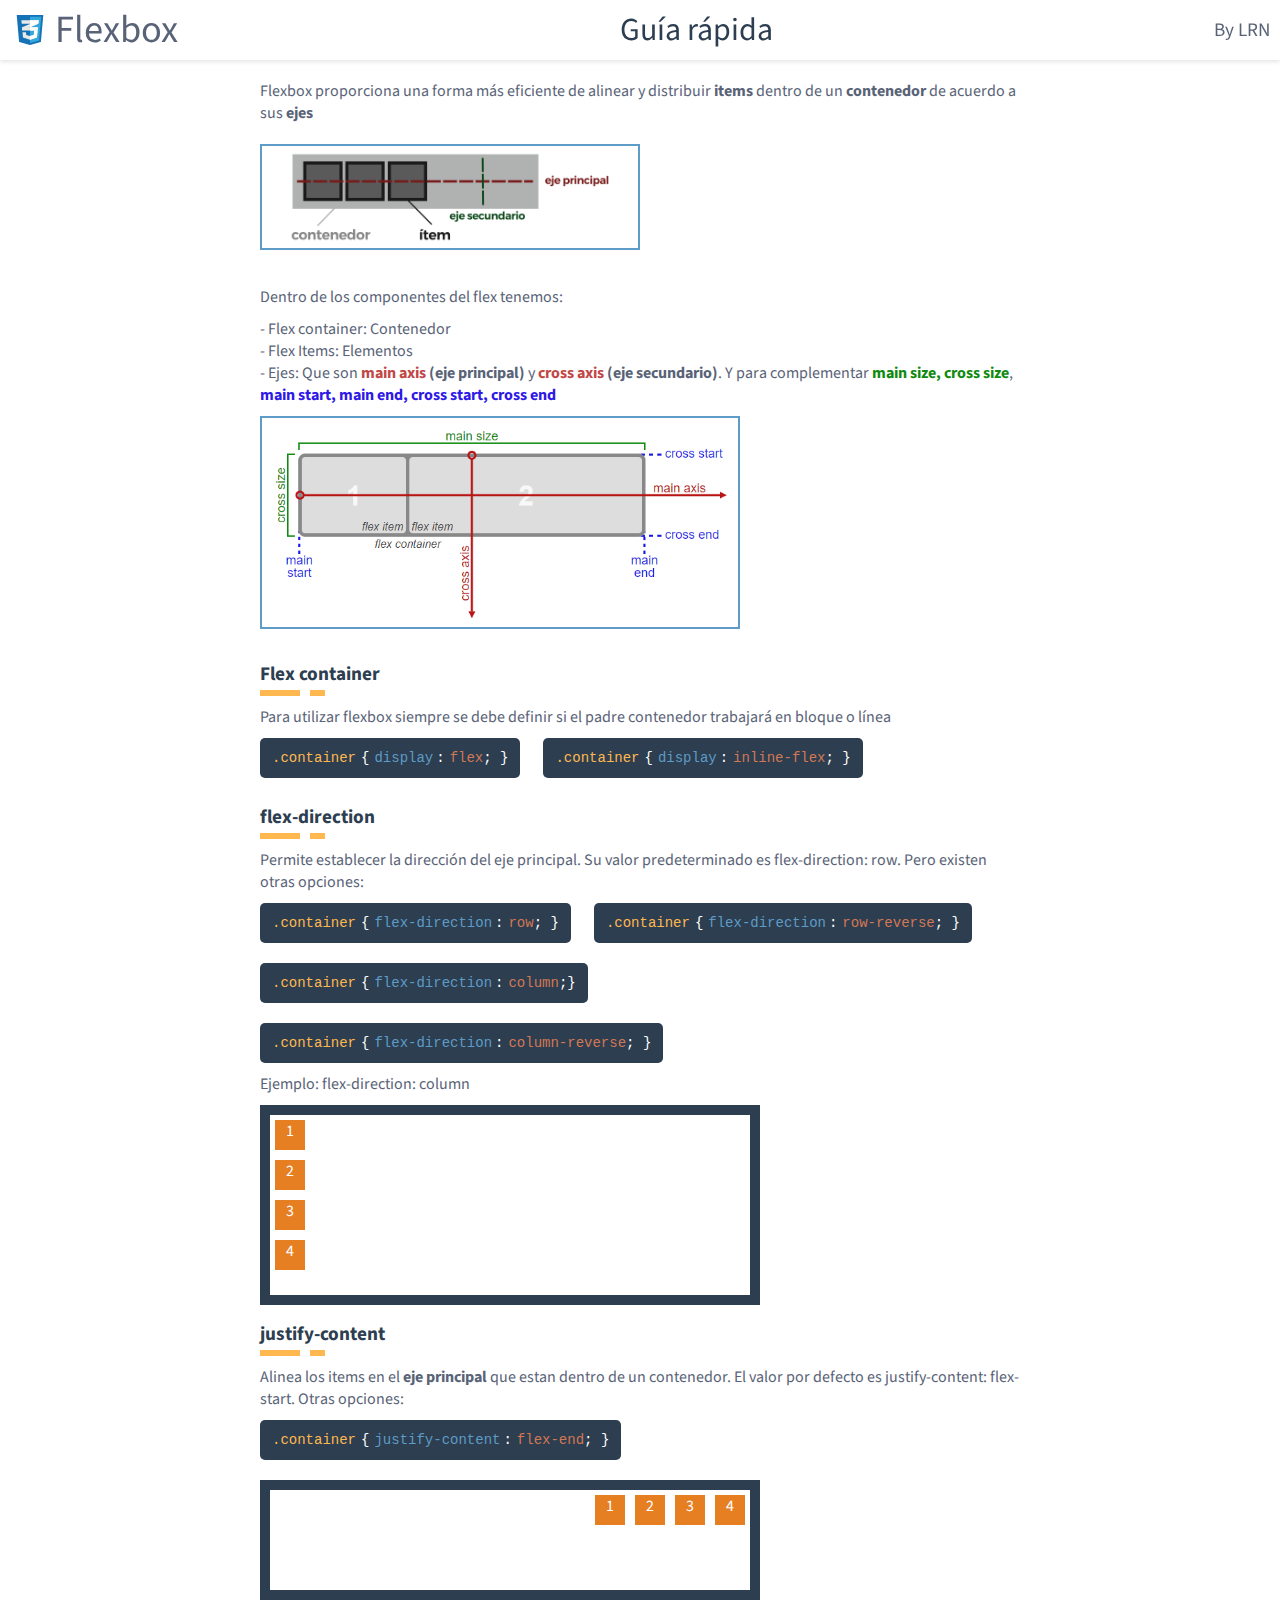
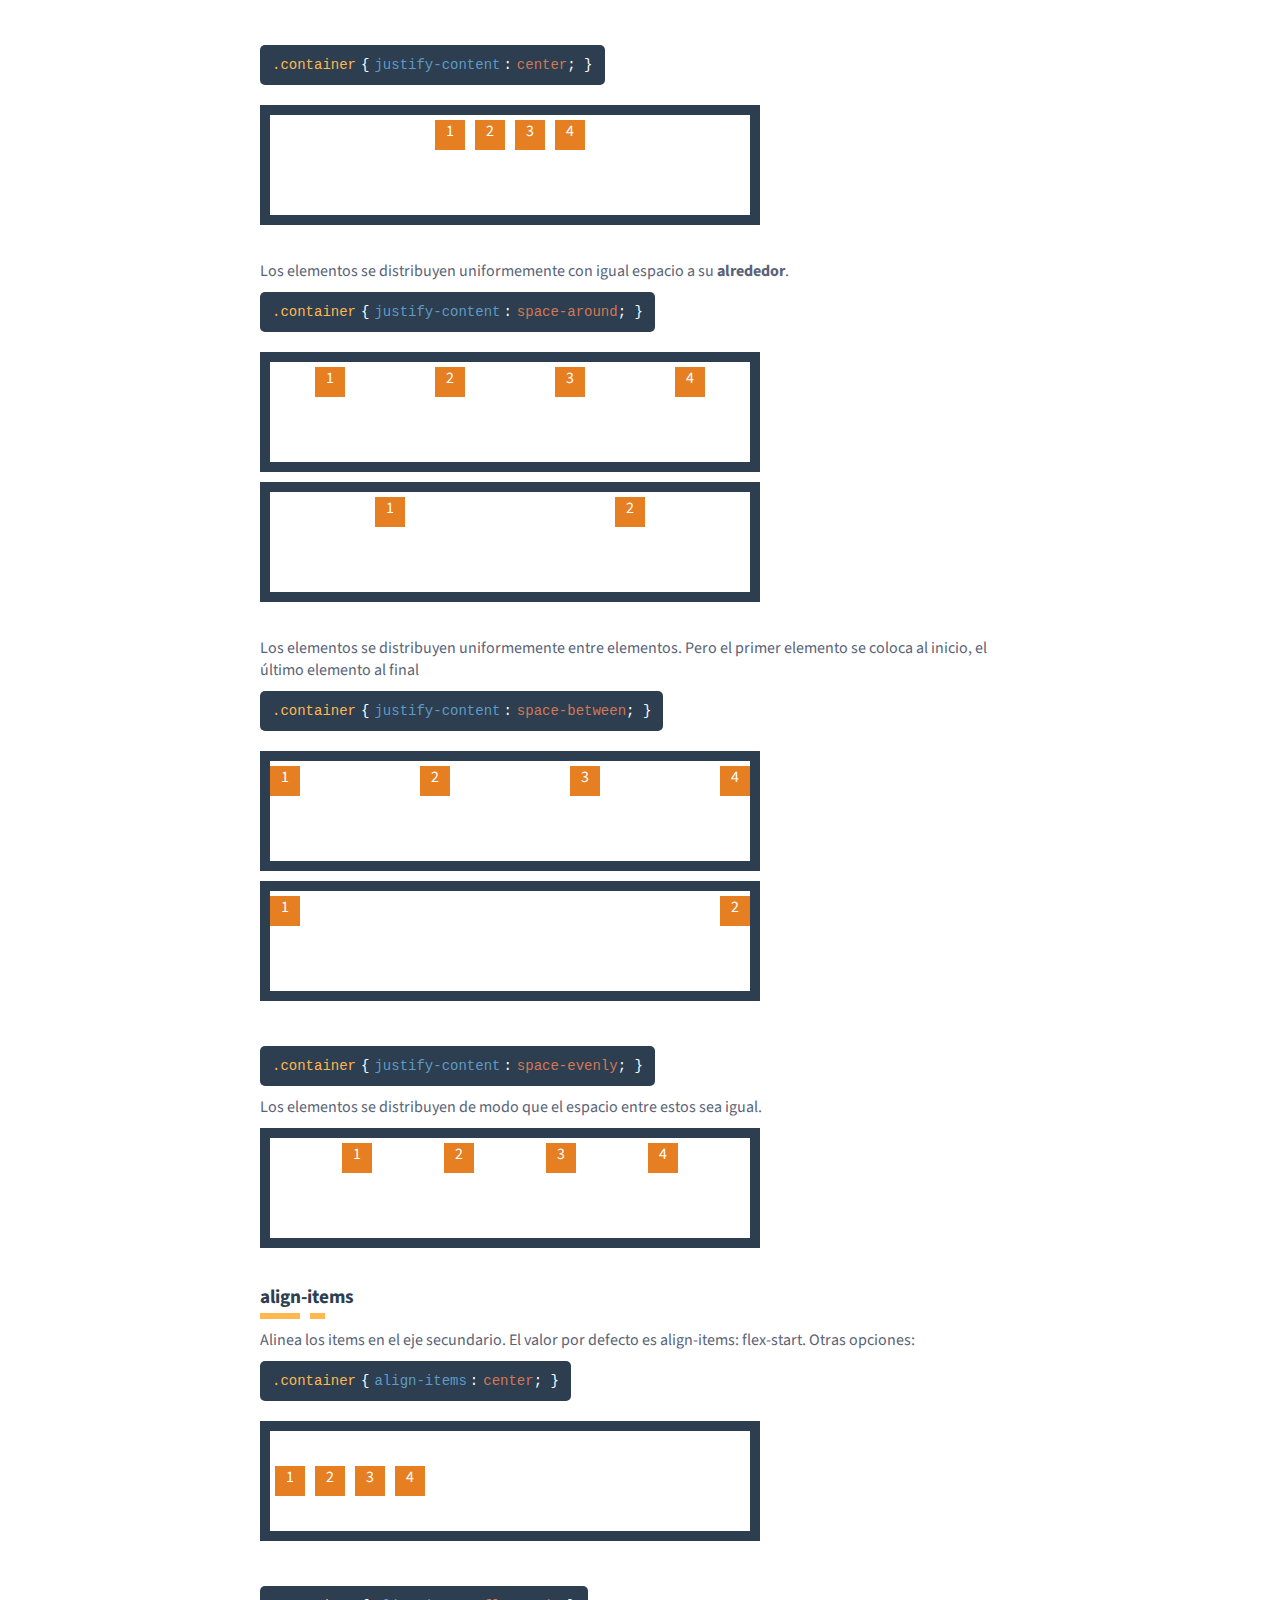
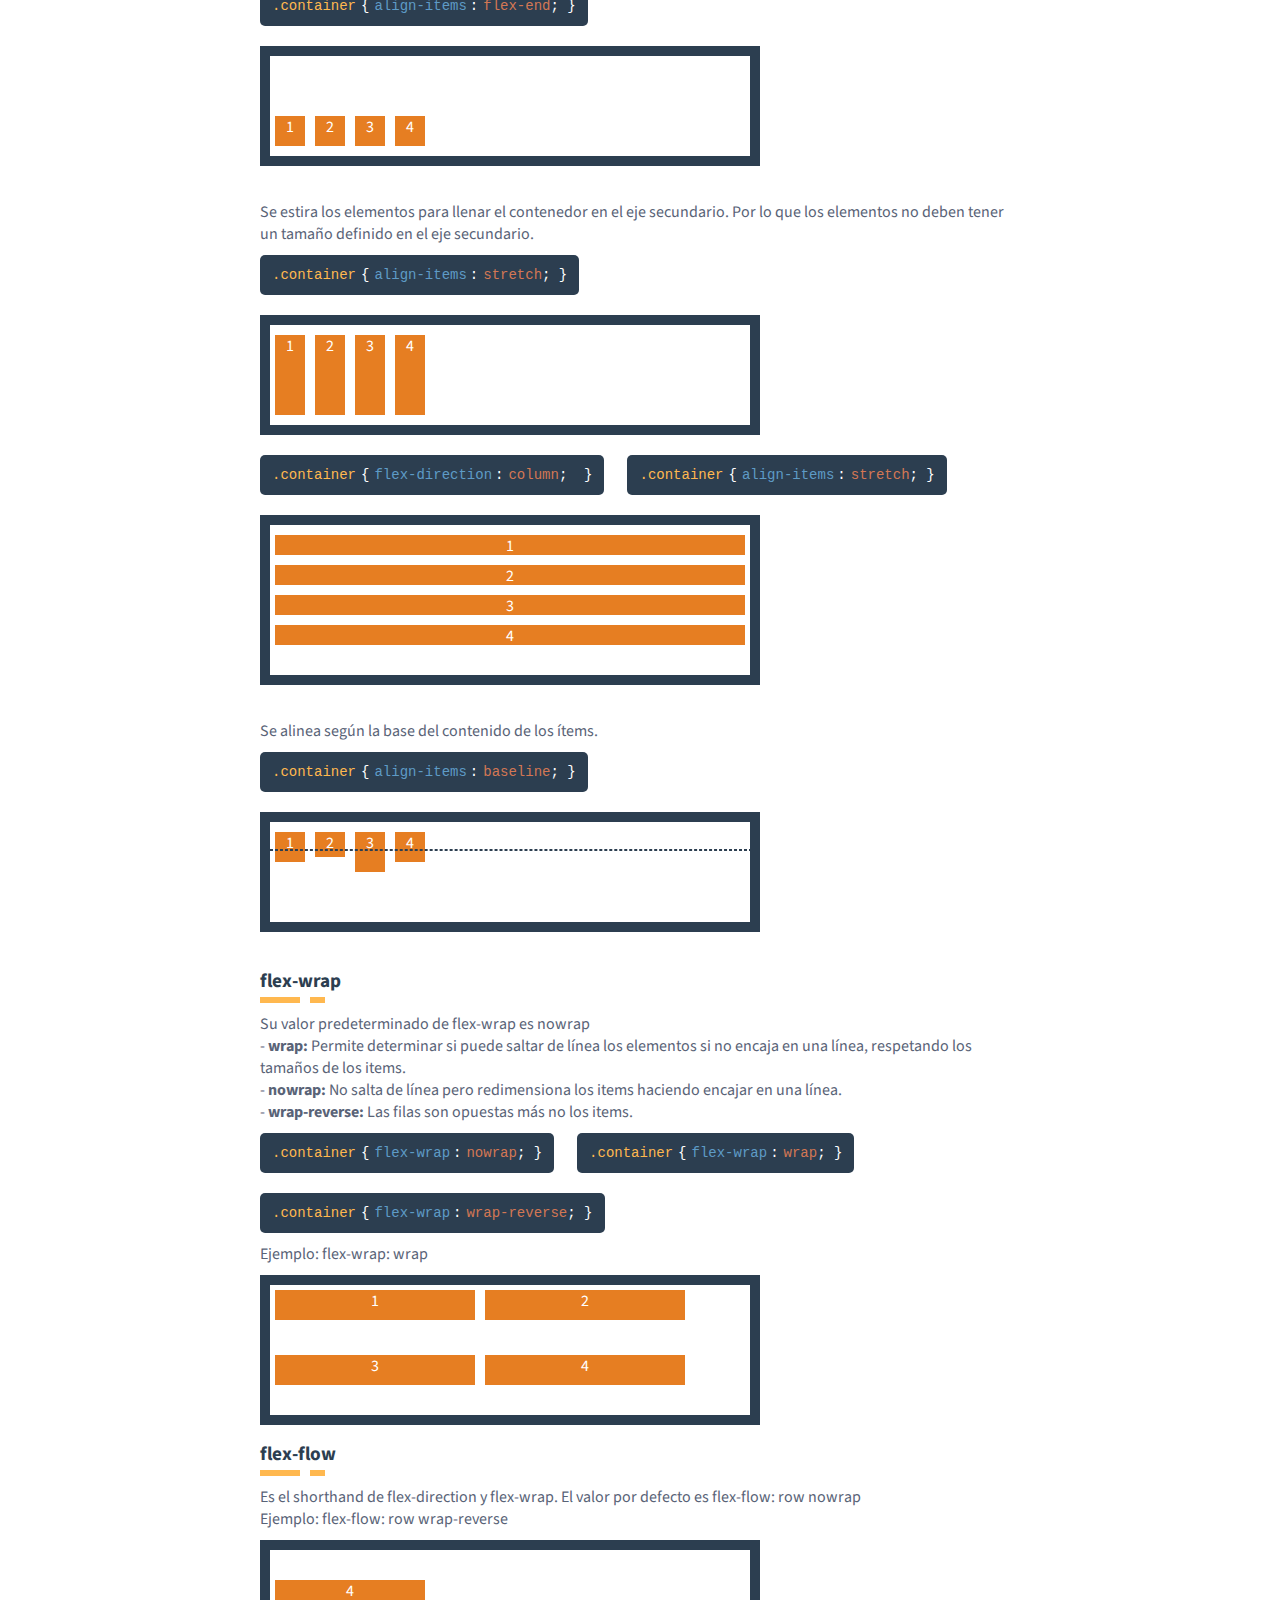
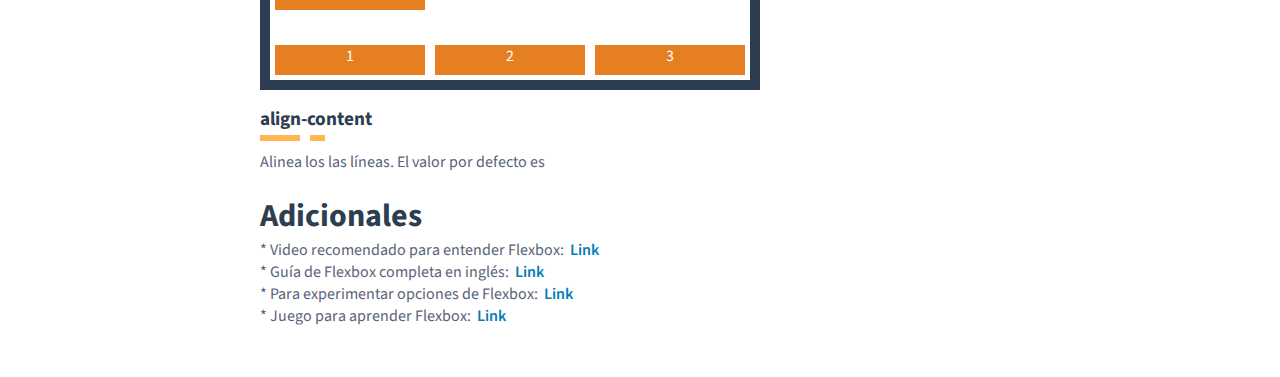
<file: index.html>
<!DOCTYPE html>
<html lang="en">
<head>
	<meta charset="UTF-8">
	<meta name="viewport" content="width=device-width, initial-scale=1.0">
	<meta http-equiv="X-UA-Compatible" content="ie=edge">
	<title>Guía Rápida | Flexbox</title>
	<link rel="icon" type="image/png" href="/assets/icon/css3.png">
	<link href="https://fonts.googleapis.com/css?family=Source+Sans+Pro:300,400,600,700&display=swap" rel="stylesheet">
	<link rel="stylesheet" href="css/base.css">
	<link rel="stylesheet" href="css/flexbox.css">
</head>
<body>
	<header class="header">
		<ul>
			<li class="header-left">
				<img src="assets/icon/css3.svg" alt="">
				<p class="text">Flexbox</p>
			</li>
			<li><h1 class="main-title">Guía rápida</h1></li>
			<li class="header-right">By LRN</li>
		</ul>
	</header>
	<div class="container">
		<main class="main">
			<div class="main-definition">
					<p class="main-description">Flexbox proporciona una forma más eficiente de alinear y distribuir <strong>items</strong> dentro de un <strong>contenedor</strong> de acuerdo a sus <strong>ejes</strong> </p>
				<img class="main-definition-img main-definition-img1" src="assets/img/flex-direction.png" alt="">
				<p class="main-description">Dentro de los componentes del flex tenemos: 
					<ul>
						<li>- Flex container: Contenedor</li>
						<li>- Flex Items: Elementos<li>
						<li>- Ejes: Que son <strong style="color: #c14747">main axis</strong> <strong>(eje principal)</strong> y
												<strong style="color: #c14747">cross axis</strong> <strong>(eje secundario)</strong>.
												Y para complementar
												<strong style="color: #0f8a0f">main size, cross size</strong>, 
												<strong style="color: #2e19e6">main start, main end, cross start, cross end</strong> </li>
					</ul>
				</p>
				<img  class="main-definition-img main-definition-img2" src="assets/img/flex-components.jpg" alt="">				
			</div>
		</main>
		<section>
			<h2 class="main-subtitle">Flex container</h2>
			<p>Para utilizar flexbox siempre se debe definir si el padre contenedor trabajará en bloque o línea</p>
			<code class="code">
				<span class="selector">.container </span>
				{
					<span class="property">display</span>: <span class="value">flex</span> ; 
				}
			</code>
			<code class="code">
				<span class="selector">
					.container </span>{
						<span class="property">display</span>: <span class="value">inline-flex</span>;
					}
			</code>
		</section>
		<section>
			<h2 class="main-subtitle">flex-direction</h2>
			<p>Permite establecer la dirección del eje principal. Su valor predeterminado es flex-direction: row. Pero existen otras opciones:</p>
			<code class="code">
				<span class="selector">
				.container </span>{
					<span class="property">flex-direction</span>: <span class="value">row</span>;
				}
			</code>					
			<code class="code">
				<span class="selector">.container </span>
				{
					<span class="property">flex-direction</span>: <span class="value">row-reverse</span>;
				}
			</code>
			<div>
				<code class="code">
					<span class="selector">
					.container 
				</span>{
						<span class="property">flex-direction</span>: <span class="value">column</span>;}
				</code>
				<code class="code">
					<span class="selector">
					.container </span>{
						<span class="property">flex-direction</span>: <span class="value">column-reverse</span>;
					}
				</code>
				<p>Ejemplo: flex-direction: column</p>
				<div class="contenedor flex-content1">
					<div class="elemento element-flex1">1</div>
					<div class="elemento element-flex1">2</div>
					<div class="elemento element-flex1">3</div>
					<div class="elemento element-flex1">4</div>
				</div>
			</div>
		</section>
		
		<section>
			<h2 class="main-subtitle">justify-content</h2>
			<p>Alinea los items en el <strong>eje principal</strong> que estan dentro de un contenedor. El valor por defecto es justify-content: flex-start. Otras opciones:</p>
			<div class="example">
				<code class="code">
					<span class="selector">
						.container </span>{
						<span class="property">justify-content</span>: <span class="value">flex-end</span>;
					}
				</code>
				<div class="contenedor flex-content4">
					<div class="elemento element-flex4">1</div>
					<div class="elemento element-flex4">2</div>
					<div class="elemento element-flex4">3</div>
					<div class="elemento element-flex4">4</div>
				</div>
			</div>
			<div class="example">
				<code class="code">
					<span class="selector">
					.container </span>{
						<span class="property">justify-content</span>: <span class="value">center</span>;
					}
				</code>	
				<div class="contenedor flex-content5">
					<div class="elemento element-flex5">1</div>
					<div class="elemento element-flex5">2</div>
					<div class="elemento element-flex5">3</div>
					<div class="elemento element-flex5">4</div>
				</div>
			</div>
			<div class="example">
				<p>Los elementos se distribuyen uniformemente con igual espacio a su <strong>alrededor</strong>.</p>
				<code class="code">					
					<span class="selector">
						.container </span>{
							<span class="property">justify-content</span>: <span class="value">space-around</span>;
						}
				</code>	
				
				<div class="contenedor flex-content6">
					<div class="elemento element-flex6">1</div>
					<div class="elemento element-flex6">2</div>
					<div class="elemento element-flex6">3</div>
					<div class="elemento element-flex6">4</div>
				</div>
				<div class="contenedor flex-content6">
						<div class="elemento element-flex6">1</div>
						<div class="elemento element-flex6">2</div>
					</div>
			</div>
			<div class="example">
				<p>Los elementos se distribuyen uniformemente entre elementos. Pero el primer elemento se coloca al inicio, el último elemento al final</p>
				<code class="code">
					<span class="selector">
					.container </span>{
						<span class="property">justify-content</span>: <span class="value">space-between</span>;
					}
				</code>	
				<div class="contenedor flex-content7">
					<div class="elemento element-flex7">1</div>
					<div class="elemento element-flex7">2</div>
					<div class="elemento element-flex7">3</div>
					<div class="elemento element-flex7">4</div>
				</div>
				<div class="contenedor flex-content7">
					<div class="elemento element-flex7">1</div>
					<div class="elemento element-flex7">2</div>
				</div>
			</div>
			<div class="example">
				<code class="code">
					<span class="selector">
					.container </span>{
						<span class="property">justify-content</span>: <span class="value">space-evenly</span>;
					}
				</code>
				<p>Los elementos se distribuyen de modo que el espacio entre estos sea igual.</p>
				<div class="contenedor flex-content8">
					<div class="elemento element-flex8">1</div>
					<div class="elemento element-flex8">2</div>
					<div class="elemento element-flex8">3</div>
					<div class="elemento element-flex8">4</div>
				</div>
			</div>
		</section>	
		<section>
			<h2 class="main-subtitle">align-items</h2>
			<p>Alinea los items en el eje secundario. El valor por defecto es align-items: flex-start. Otras opciones: </p>
			<div class="example">
				<code class="code">
					<span class="selector">
					.container </span>{
						<span class="property">align-items</span>: <span class="value">center</span>;
					}
				</code>
				<div class="contenedor flex-content9">
					<div class="elemento element-flex9">1</div>
					<div class="elemento element-flex9">2</div>
					<div class="elemento element-flex9">3</div>
					<div class="elemento element-flex9">4</div>
				</div>
			</div>
			<div class="example">
				<code class="code">
					<span class="selector">
					.container </span>{
						<span class="property">align-items</span>: <span class="value">flex-end</span>;
					}
				</code>
				<div class="contenedor flex-content10">
					<div class="elemento element-flex10">1</div>
					<div class="elemento element-flex10">2</div>
					<div class="elemento element-flex10">3</div>
					<div class="elemento element-flex10">4</div>
				</div>
			</div>
			<div class="example">
				<p>Se estira los elementos para llenar el contenedor en el eje secundario. Por lo que los elementos no deben tener un tamaño definido en el eje secundario.</p>
				<code class="code">
					<span class="selector">
					.container </span>{
						<span class="property">align-items</span>: <span class="value">stretch</span>;
					}
				</code>
				<div class="contenedor flex-content11">
					<div class="elemento element-flex11">1</div>
					<div class="elemento element-flex11">2</div>
					<div class="elemento element-flex11">3</div>
					<div class="elemento element-flex11">4</div>
				</div>
				<code class="code">
					<span class="selector">
					.container </span>{
						<span class="property">flex-direction</span>: <span class="value">column </span>;&nbsp;
					}
				</code>
				<code class="code">
						<span class="selector">
						.container </span>{
							<span class="property">align-items</span>: <span class="value">stretch</span>;
						}
					</code>
				<div class="contenedor flex-content12">
					<div class="elemento element-flex12">1</div>
					<div class="elemento element-flex12">2</div>
					<div class="elemento element-flex12">3</div>
					<div class="elemento element-flex12">4</div>
				</div>
			</div>
			<div class="example">
				<p>Se alinea según la base del contenido de los ítems.</p>
				<code class="code">
					<span class="selector">
					.container </span>{
						<span class="property">align-items</span>: <span class="value">baseline</span>;
					}
				</code>
				<div class="contenedor flex-content13">
					<div class="elemento element-flex13">1</div>
					<div class="elemento element-flex13">2</div>
					<div class="elemento element-flex13">3</div>
					<div class="elemento element-flex13">4</div>
				</div>
			</div>
		</section>
		<section>
				<h2 class="main-subtitle">flex-wrap</h2>
				<p>Su valor predeterminado de flex-wrap es nowrap</p>
				<p>- <strong>wrap:</strong> Permite determinar si puede saltar de línea los elementos si no encaja en una línea, respetando los tamaños de los items. </p>
				<p>- <strong>nowrap:</strong> No salta de línea pero redimensiona los items haciendo encajar en una línea.</p>
				<p>- <strong>wrap-reverse:</strong> Las filas son opuestas más no los items.</p>
				<code class="code">
					<span class="selector">
					.container </span>{
						<span class="property">flex-wrap</span>: <span class="value">nowrap</span>;
					}
				</code>
				<code class="code">
					<span class="selector">
					.container </span>{
						<span class="property">flex-wrap</span>: <span class="value">wrap</span>;
					}
				</code>			
				<code class="code">
					<span class="selector">
					.container </span>{
						<span class="property">flex-wrap</span>: <span class="value">wrap-reverse</span>;
					}
				</code>	
				<p>Ejemplo: flex-wrap: wrap</p>
				<div class="contenedor flex-content2">
					<div class="elemento element-flex2">1</div>
					<div class="elemento element-flex2">2</div>
					<div class="elemento element-flex2">3</div>
					<div class="elemento element-flex2">4</div>
				</div>
			</section>		
			<section>
				<h2 class="main-subtitle">flex-flow</h2>
				<p>Es el shorthand de flex-direction y flex-wrap. El valor por defecto es flex-flow: row nowrap</p>
				<p>Ejemplo: flex-flow: row wrap-reverse</p>
				<div class="contenedor flex-content3">
					<div class="elemento element-flex3">1</div>
					<div class="elemento element-flex3">2</div>
					<div class="elemento element-flex3">3</div>
					<div class="elemento element-flex3">4</div>
				</div>
			</section>
		<section>
			<h2 class="main-subtitle">align-content</h2>
			<p>Alinea los las líneas. El valor por defecto es </p>
		</section>		

		<!-- final -->
		<section class="section-additional">
			<h2 class="">Adicionales</h2> 
			<p>* Video recomendado para entender Flexbox: <a target="_blank" class="link" href="https://www.youtube.com/watch?v=_YUJ37FARrU">Link</a></p>
			<p>* Guía de Flexbox completa en inglés: <a target="_blank" class="link" href="https://css-tricks.com/snippets/css/a-guide-to-flexbox/">Link</a></p>
			<p>* Para experimentar opciones de Flexbox: <a class="link" href="https://flexbox.help/">Link</a></p>
			<p>* Juego para aprender Flexbox: <a class="link" href="https://flexboxfroggy.com/#es">Link</a></p>
		</section>
	</div>
	
</body>
</html>
</file>
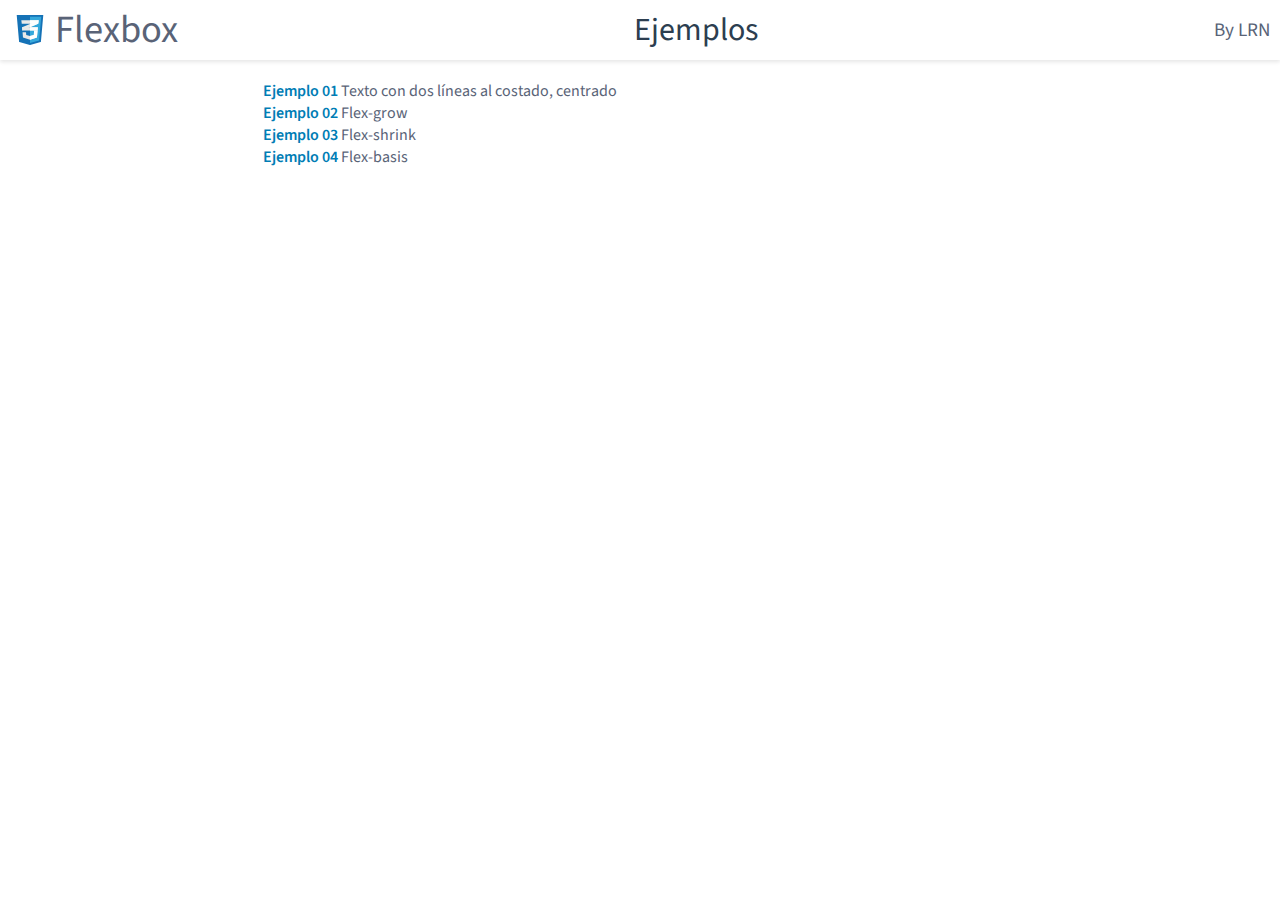
<file: examples/index.html>
<!DOCTYPE html>
<html lang="en">
<head>
  <meta charset="UTF-8">
  <meta name="viewport" content="width=device-width, initial-scale=1.0">
  <title>Ejemplos Flexbox</title>
  <link rel="icon" href="../assets/icon/css3.png">
	<link href="https://fonts.googleapis.com/css?family=Source+Sans+Pro:300,400,600,700&display=swap" rel="stylesheet">
  <link rel="stylesheet" href="../css/base.css">
  <link rel="stylesheet" href="../css/flexbox.css">
</head>
<body>
  <header class="header">
		<ul>
			<li class="header-left">
				<img src="../assets/icon/css3.svg" alt="">
				<p class="text">Flexbox</p>
			</li>
			<li><h1 class="main-title">Ejemplos</h1></li>
			<li class="header-right">By LRN</li>
		</ul>
  </header>
  <div class="container">
    <section class="section-additional">
      <ul>
        <li><a target="_blank" class="link" href="example01.html">Ejemplo 01</a>Texto con dos líneas al costado, centrado</li>
        <li><a target="_blank" class="link" href="example02.html">Ejemplo 02</a>Flex-grow</li>
        <li><a target="_blank" class="link" href="example03.html">Ejemplo 03</a>Flex-shrink</li>
        <li><a target="_blank" class="link" href="example04.html">Ejemplo 04</a>Flex-basis</li>
      </ul>
    </section>
  </div>
</body>
</html>
</file>
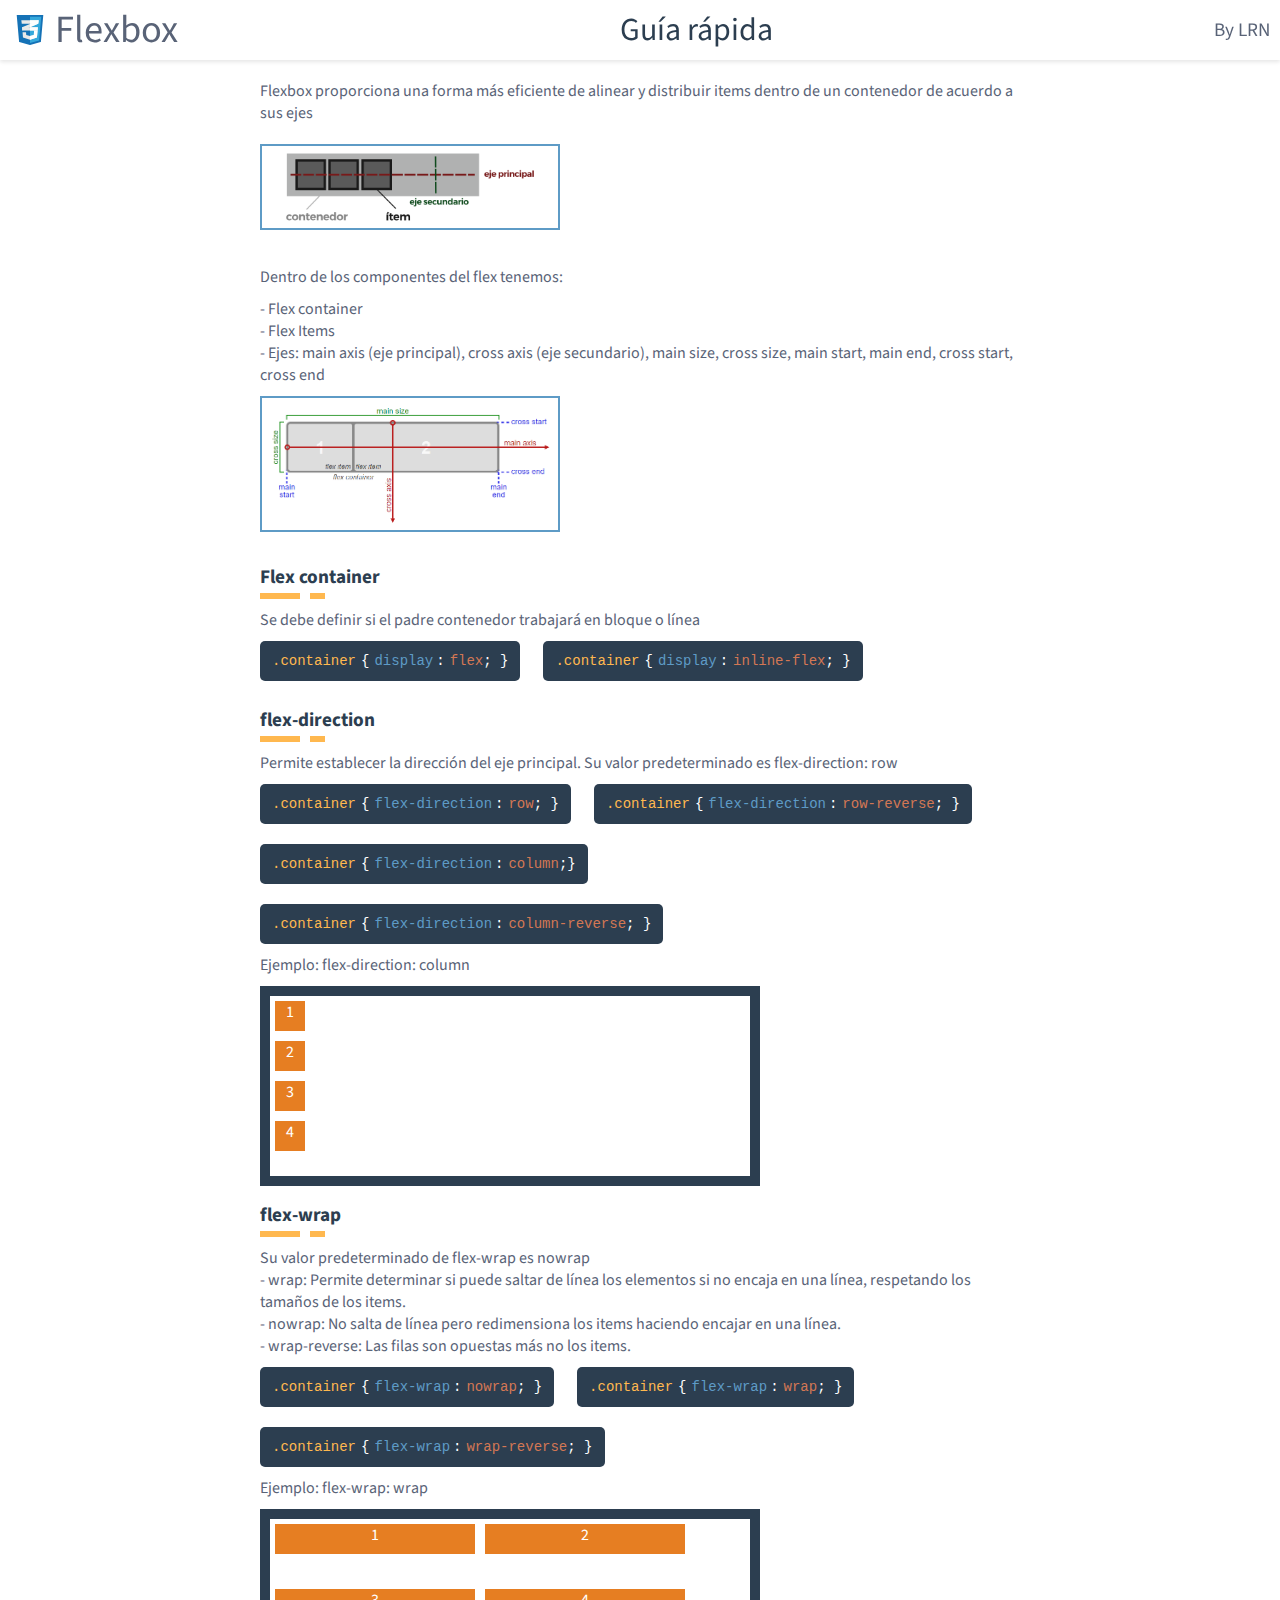
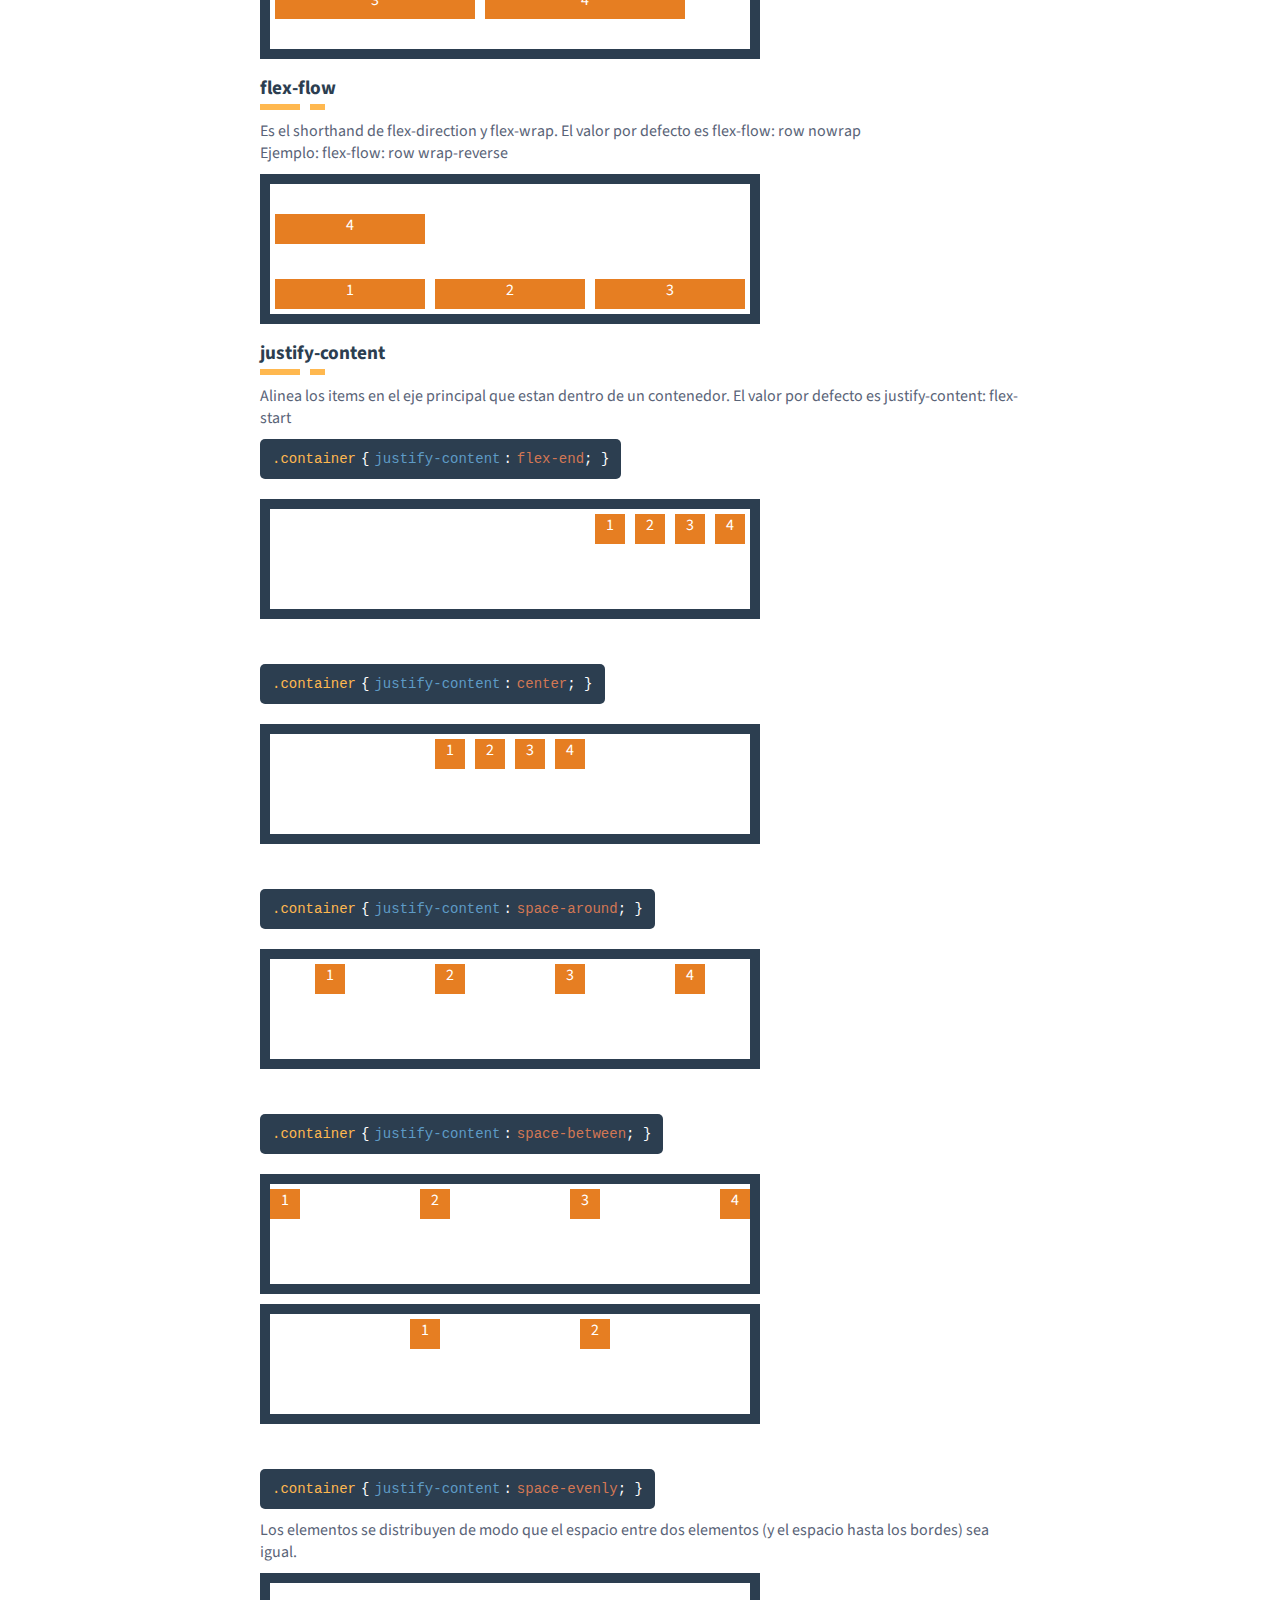
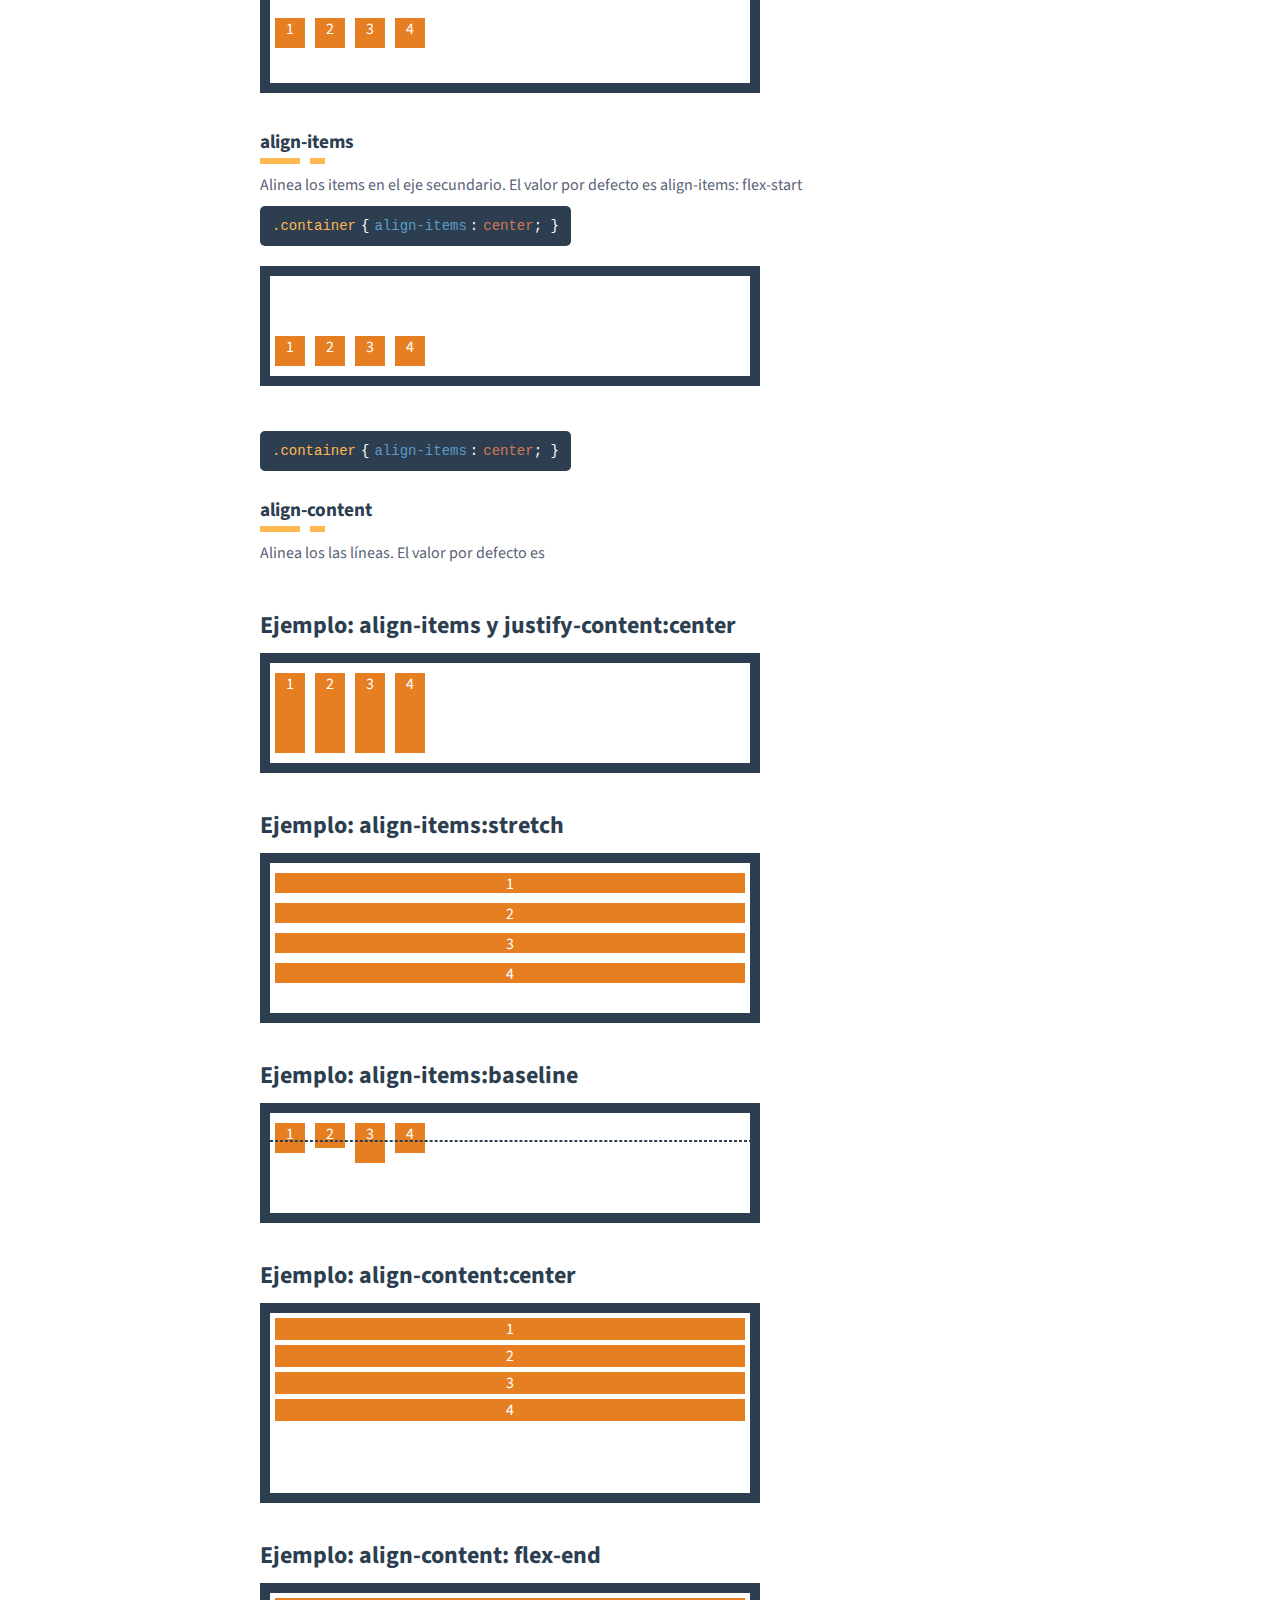
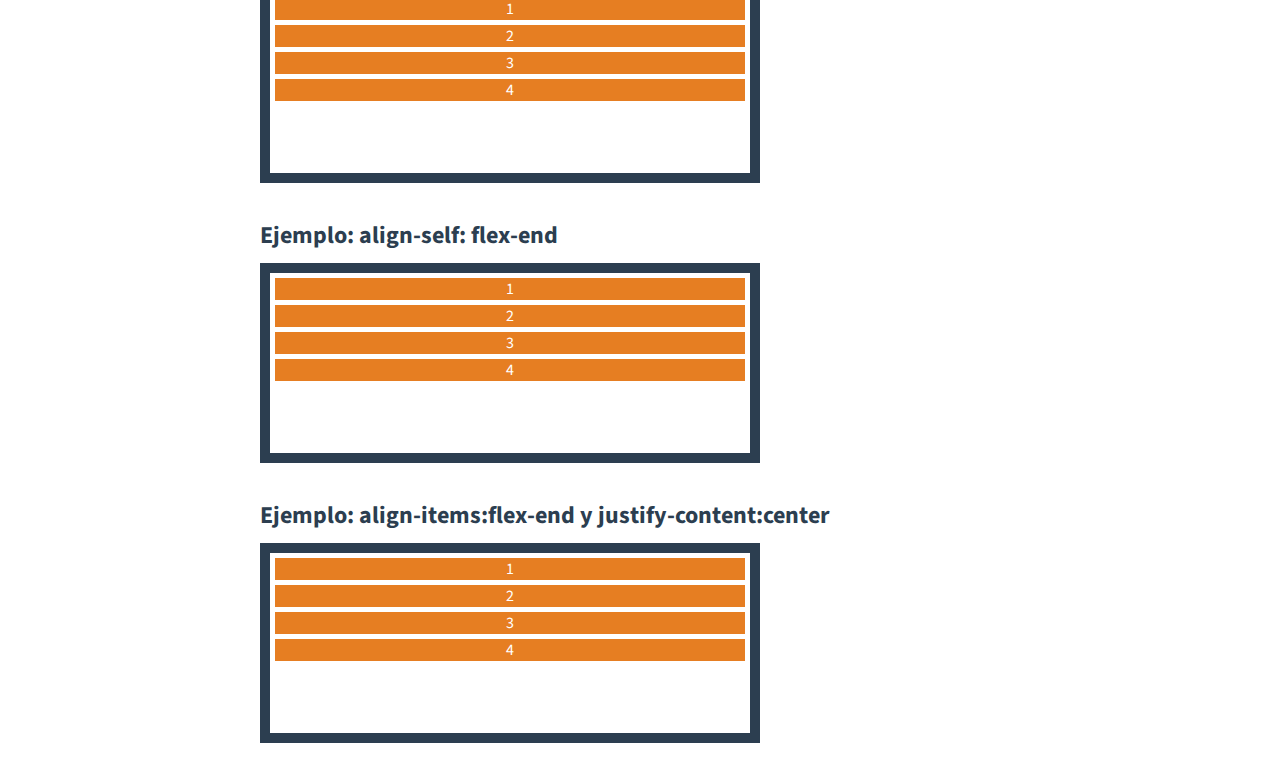
<file: flexbox.html>
<!DOCTYPE html>
<html lang="en">
<head>
	<meta charset="UTF-8">
	<meta name="viewport" content="width=device-width, initial-scale=1.0">
	<meta http-equiv="X-UA-Compatible" content="ie=edge">
	<title>Guía Rápida | Flexbox</title>
	<link rel="icon" type="image/jpg" href="/assets/icon/css3.jpg">
	<link href="https://fonts.googleapis.com/css?family=Source+Sans+Pro:300,400,600,700&display=swap" rel="stylesheet">
	<link rel="stylesheet" href="css/base.css">
	<link rel="stylesheet" href="css/flexbox.css">
</head>
<body>
	<header class="header">
		<ul>
			<li class="header-left">
				<img src="assets/icon/css3.svg" alt="">
				<p class="text">Flexbox</p>
			</li>
			<li><h1 class="main-title">Guía rápida</h1></li>
			<li class="header-right">By LRN</li>
		</ul>
	</header>
	<div class="container">
		<main class="main">
			<div class="main-definition">
					<p class="main-description">Flexbox proporciona una forma más eficiente de alinear y distribuir items dentro de un contenedor de acuerdo a sus ejes</p>
				<img class="main-definition-img" src="assets/img/flex-direction.png" alt="">
				<p class="main-description">Dentro de los componentes del flex tenemos: 
					<ul>
						<li>- Flex container</li>
						<li>- Flex Items<li>
						<li>- Ejes: main axis (eje principal), cross axis (eje secundario), main size, cross size, main start, main end, cross start, cross end</li>
					</ul>
				</p>
				<img  class="main-definition-img" src="assets/img/flex-components.jpg" alt="">				
			</div>
		</main>
		<section>
			<h2 class="main-subtitle">Flex container</h2>
			<p>Se debe definir si el padre contenedor trabajará en bloque o línea</p>
			<code class="code">
				<span class="selector">.container </span>
				{
					<span class="property">display</span>: <span class="value">flex</span> ; 
				}
			</code>
			<code class="code">
				<span class="selector">
					.container </span>{
						<span class="property">display</span>: <span class="value">inline-flex</span>;
					}
			</code>
		</section>
		<section>
			<h2 class="main-subtitle">flex-direction</h2>
			<p>Permite establecer la dirección del eje principal. Su valor predeterminado es flex-direction: row</p>
			<code class="code">
				<span class="selector">
				.container </span>{
					<span class="property">flex-direction</span>: <span class="value">row</span>;
				}
			</code>					
			<code class="code">
				<span class="selector">.container </span>
				{
					<span class="property">flex-direction</span>: <span class="value">row-reverse</span>;
				}
			</code>
			<div>
				<code class="code">
					<span class="selector">
					.container 
				</span>{
						<span class="property">flex-direction</span>: <span class="value">column</span>;}
				</code>
				<code class="code">
					<span class="selector">
					.container </span>{
						<span class="property">flex-direction</span>: <span class="value">column-reverse</span>;
					}
				</code>
				<p>Ejemplo: flex-direction: column</p>
				<div class="contenedor flex-content1">
					<div class="elemento element-flex1">1</div>
					<div class="elemento element-flex1">2</div>
					<div class="elemento element-flex1">3</div>
					<div class="elemento element-flex1">4</div>
				</div>
			</div>
		</section>
		<section>
			<h2 class="main-subtitle">flex-wrap</h2>
			<p>Su valor predeterminado de flex-wrap es nowrap</p>
			<p>- wrap: Permite determinar si puede saltar de línea los elementos si no encaja en una línea, respetando los tamaños de los items. </p>
			<p>- nowrap: No salta de línea pero redimensiona los items haciendo encajar en una línea.</p>
			<p>- wrap-reverse: Las filas son opuestas más no los items.</p>
			<code class="code">
				<span class="selector">
				.container </span>{
					<span class="property">flex-wrap</span>: <span class="value">nowrap</span>;
				}
			</code>
			<code class="code">
				<span class="selector">
				.container </span>{
					<span class="property">flex-wrap</span>: <span class="value">wrap</span>;
				}
			</code>			
			<code class="code">
				<span class="selector">
				.container </span>{
					<span class="property">flex-wrap</span>: <span class="value">wrap-reverse</span>;
				}
			</code>	
			<p>Ejemplo: flex-wrap: wrap</p>
			<div class="contenedor flex-content2">
				<div class="elemento element-flex2">1</div>
				<div class="elemento element-flex2">2</div>
				<div class="elemento element-flex2">3</div>
				<div class="elemento element-flex2">4</div>
			</div>
		</section>		
		<section>
			<h2 class="main-subtitle">flex-flow</h2>
			<p>Es el shorthand de flex-direction y flex-wrap. El valor por defecto es flex-flow: row nowrap</p>
			<p>Ejemplo: flex-flow: row wrap-reverse</p>
			<div class="contenedor flex-content3">
				<div class="elemento element-flex3">1</div>
				<div class="elemento element-flex3">2</div>
				<div class="elemento element-flex3">3</div>
				<div class="elemento element-flex3">4</div>
			</div>
		</section>
		<section>
			<h2 class="main-subtitle">justify-content</h2>
			<p>Alinea los items en el eje principal que estan dentro de un contenedor. El valor por defecto es justify-content: flex-start</p>
			<div class="example">
				<code class="code">
					<span class="selector">
					.container </span>{
						<span class="property">justify-content</span>: <span class="value">flex-end</span>;
					}
				</code>
				<div class="contenedor flex-content4">
					<div class="elemento element-flex4">1</div>
					<div class="elemento element-flex4">2</div>
					<div class="elemento element-flex4">3</div>
					<div class="elemento element-flex4">4</div>
				</div>
			</div>
			<div class="example">
				<code class="code">
					<span class="selector">
					.container </span>{
						<span class="property">justify-content</span>: <span class="value">center</span>;
					}
				</code>	
				<div class="contenedor flex-content5">
					<div class="elemento element-flex5">1</div>
					<div class="elemento element-flex5">2</div>
					<div class="elemento element-flex5">3</div>
					<div class="elemento element-flex5">4</div>
				</div>
			</div>
			<div class="example">
				<code class="code">
					<span class="selector">
					.container </span>{
						<span class="property">justify-content</span>: <span class="value">space-around</span>;
					}
				</code>	
				<div class="contenedor flex-content6">
					<div class="elemento element-flex6">1</div>
					<div class="elemento element-flex6">2</div>
					<div class="elemento element-flex6">3</div>
					<div class="elemento element-flex6">4</div>
				</div>
			</div>
			<div class="example">
				<code class="code">
					<span class="selector">
					.container </span>{
						<span class="property">justify-content</span>: <span class="value">space-between</span>;
					}
				</code>	
				<div class="contenedor flex-content7">
					<div class="elemento element-flex7">1</div>
					<div class="elemento element-flex7">2</div>
					<div class="elemento element-flex7">3</div>
					<div class="elemento element-flex7">4</div>
				</div>
				<div class="contenedor flex-content8">
					<div class="elemento element-flex8">1</div>
					<div class="elemento element-flex8">2</div>
				</div>
			</div>
			<div class="example">
				<code class="code">
					<span class="selector">
					.container </span>{
						<span class="property">justify-content</span>: <span class="value">space-evenly</span>;
					}
				</code>
				<p>Los elementos se distribuyen de modo que el espacio entre dos elementos (y el espacio hasta los bordes) sea igual.</p>
				<div class="contenedor flex-content9">
					<div class="elemento element-flex9">1</div>
					<div class="elemento element-flex9">2</div>
					<div class="elemento element-flex9">3</div>
					<div class="elemento element-flex9">4</div>
				</div>
			</div>
		</section>	
		<section>
			<h2 class="main-subtitle">align-items</h2>
			<p>Alinea los items en el eje secundario. El valor por defecto es align-items: flex-start </p>
			<div class="example">
				<code class="code">
					<span class="selector">
					.container </span>{
						<span class="property">align-items</span>: <span class="value">center</span>;
					}
				</code>
				<div class="contenedor flex-content10">
					<div class="elemento element-flex10">1</div>
					<div class="elemento element-flex10">2</div>
					<div class="elemento element-flex10">3</div>
					<div class="elemento element-flex10">4</div>
				</div>
			</div>
			<div>
				<code class="code">
					<span class="selector">
					.container </span>{
						<span class="property">align-items</span>: <span class="value">center</span>;
					}
				</code>
			</div>
		</section>
		<section>
			<h2 class="main-subtitle">align-content</h2>
			<p>Alinea los las líneas. El valor por defecto es </p>
		</section>
		<br>
		<br>
		<section>
			
			
			<div class="example">
				<h2>Ejemplo: align-items y justify-content:center</h2>
				<div class="contenedor flex-content11">
					<div class="elemento element-flex11">1</div>
					<div class="elemento element-flex11">2</div>
					<div class="elemento element-flex11">3</div>
					<div class="elemento element-flex11">4</div>
				</div>
			</div>
			<div class="example">
				<h2>Ejemplo: align-items:stretch</h2>
				<div class="contenedor flex-content12">
					<div class="elemento element-flex12">1</div>
					<div class="elemento element-flex12">2</div>
					<div class="elemento element-flex12">3</div>
					<div class="elemento element-flex12">4</div>
				</div>
			</div>
			<div class="example">
				<h2>Ejemplo: align-items:baseline</h2>
				<div class="contenedor flex-content13">
					<div class="elemento element-flex13">1</div>
					<div class="elemento element-flex13 elemento2">2</div>
					<div class="elemento element-flex13">3</div>
					<div class="elemento element-flex13">4</div>
				</div>
			</div>
			<div class="example">
				<h2>Ejemplo: align-content:center</h2>
				<div class="contenedor flex-content14">
					<div class="elemento element-flex14">1</div>
					<div class="elemento element-flex14">2</div>
					<div class="elemento element-flex14">3</div>
					<div class="elemento element-flex14">4</div>
				</div>
			</div>
			<div class="example">
				<h2>Ejemplo: align-content: flex-end</h2>
				<div class="contenedor flex-content15">
					<div class="elemento element-flex15">1</div>
					<div class="elemento element-flex15">2</div>
					<div class="elemento element-flex15">3</div>
					<div class="elemento element-flex15">4</div>
				</div>
			</div>
			<div class="example">
				<h2>Ejemplo: align-self: flex-end</h2>
				<div class="contenedor flex-content16">
					<div class="elemento element-flex16">1</div>
					<div class="elemento element-flex16">2</div>
					<div class="elemento element-flex16 elemento3">3</div>
					<div class="elemento element-flex16">4</div>
				</div>
			</div>
			<div class="example">
				<h2>Ejemplo: align-items:flex-end y justify-content:center</h2>
				<div class="contenedor flex-content17">
					<div class="elemento element-flex17">1</div>
					<div class="elemento element-flex17">2</div>
					<div class="elemento element-flex17">3</div>
					<div class="elemento element-flex17">4</div>
				</div>
			</div>
		</section>
	</div>
</body>
</html>
</file>
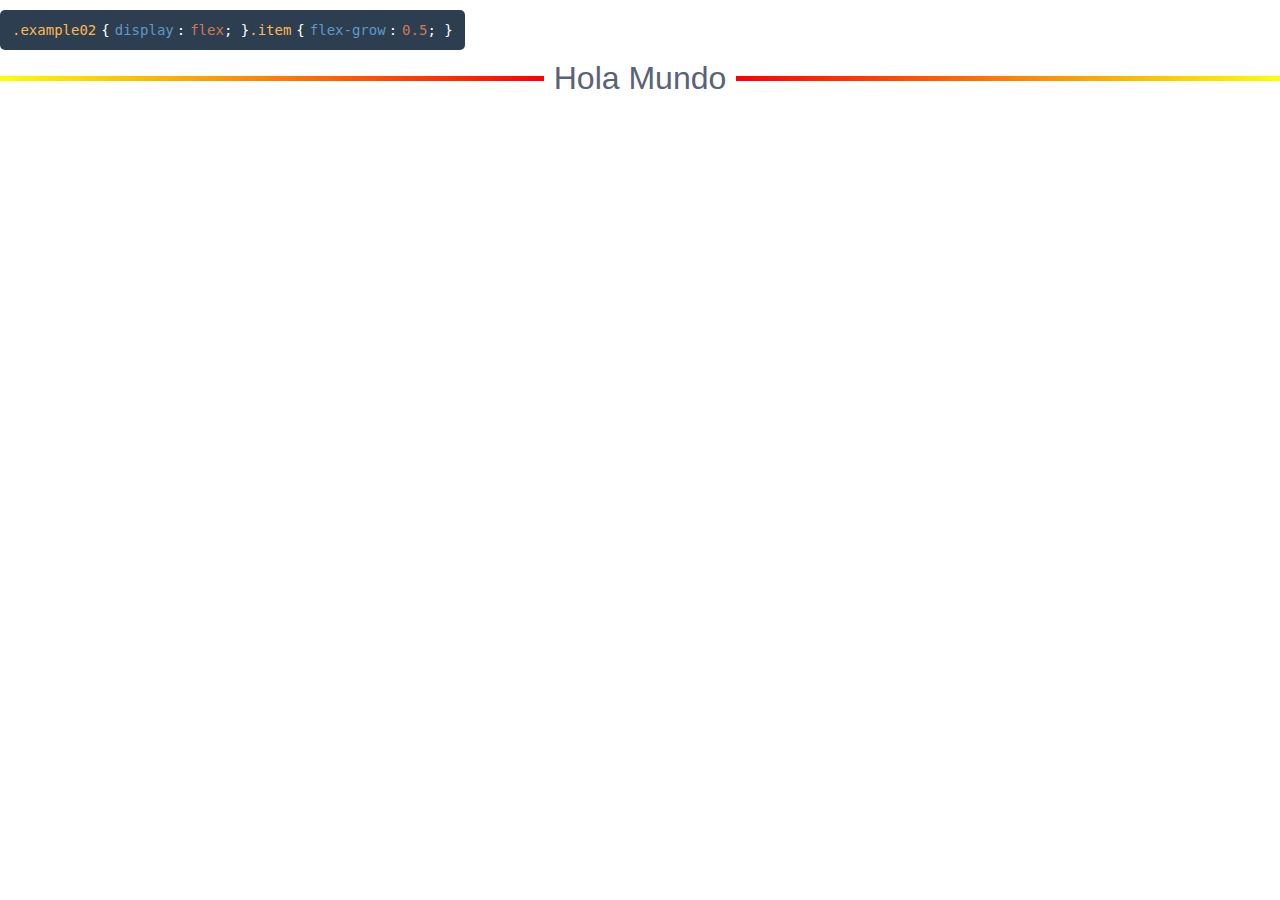
<file: examples/example01.html>
<!DOCTYPE html>
<html lang="en">
<head>
  <meta charset="UTF-8">
  <meta name="viewport" content="width=device-width, initial-scale=1.0">
  <title>Ejemplo 01</title>
  <link rel="stylesheet" href="example01.css">
  <link rel="stylesheet" href="../css/base.css">
</head>
<body>
  <code class="code">
    <span class="selector">.example02 </span>
    {
      <span class="property">display</span>: <span class="value">flex</span>;
    }
    <span class="selector">.item </span>
    {
      <span class="property">flex-grow</span>: <span class="value">0.5</span>;
    }
  </code>
  <div class="example01">Hola Mundo</div>
</body>
</html>
</file>
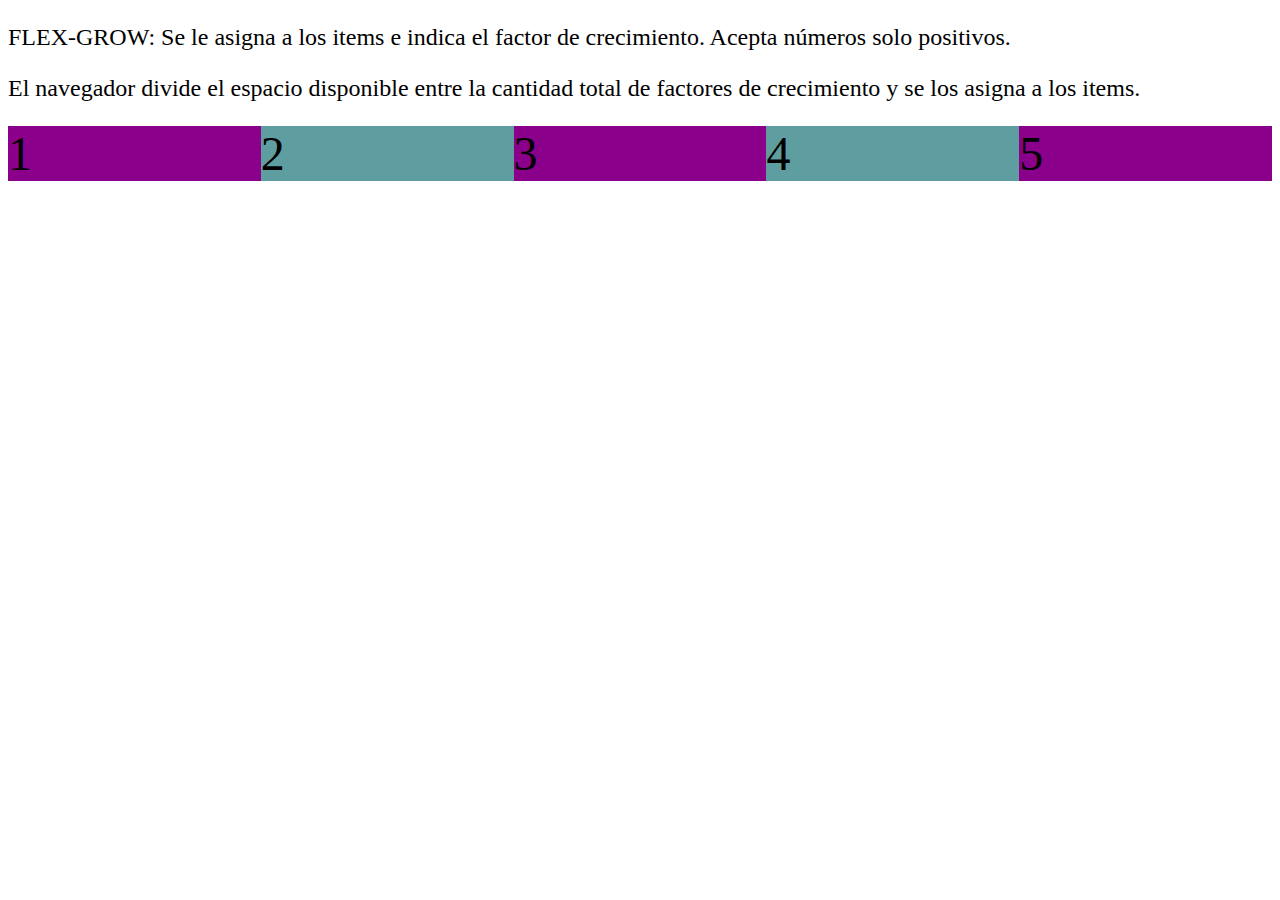
<file: examples/example02.html>
<!DOCTYPE html>
<html lang="en">
<head>
  <meta charset="UTF-8">
  <meta name="viewport" content="width=device-width, initial-scale=1.0">
  <title>Ejemplo 02</title>
  <link rel="stylesheet" href="example02.css">
</head>
<body>
  <p class="paragraph">FLEX-GROW: Se le asigna a los items e indica el factor de crecimiento. Acepta números solo positivos. </p>
  <p class="paragraph">El navegador divide el espacio disponible entre la cantidad total de factores de crecimiento y se los asigna a los items.</p>
  <div class="example02">
    <div class="item">1</div>
    <div class="item">2</div>
    <div class="item">3</div>
    <div class="item">4</div>
    <div class="item">5</div>
  </div>
</body>
</html>
</file>
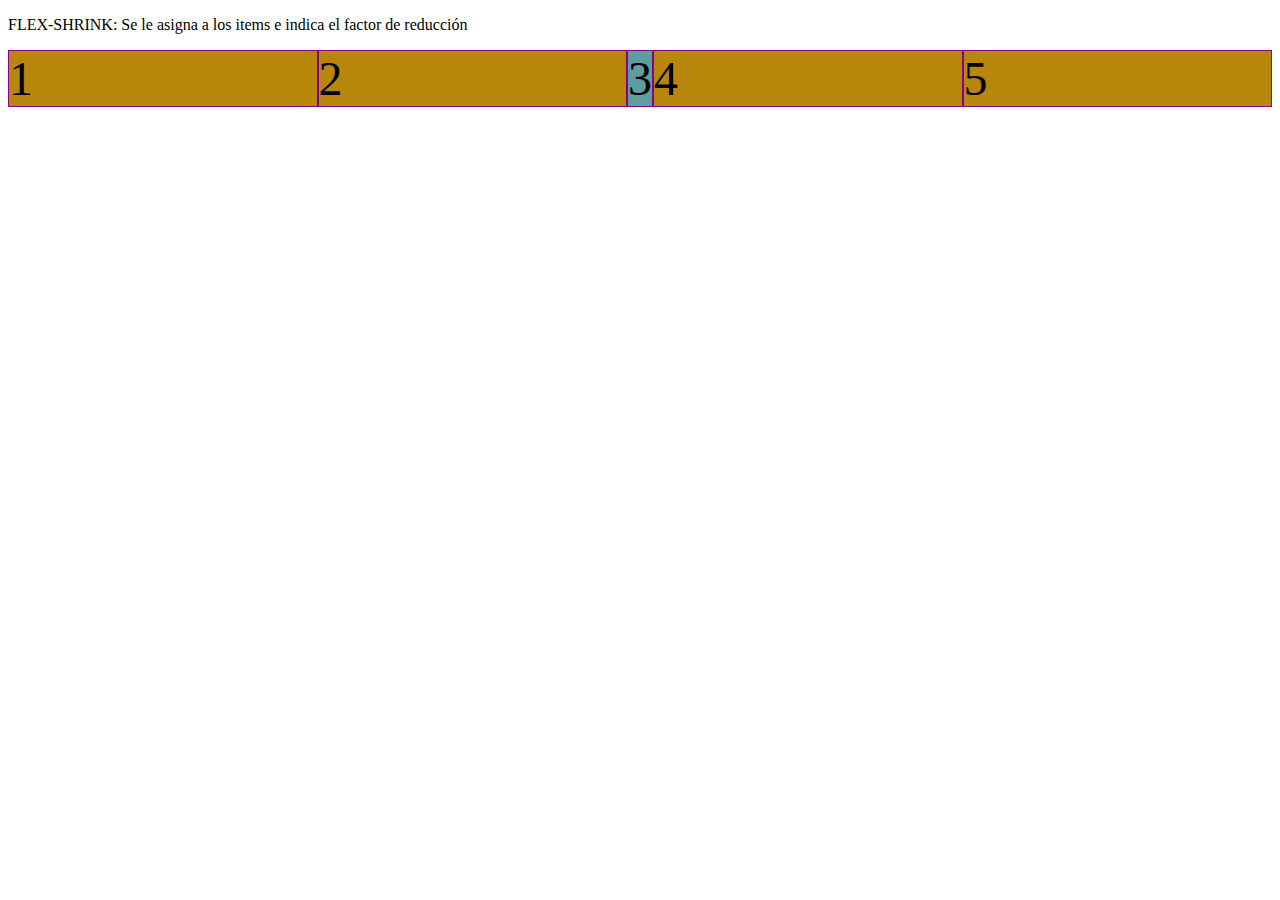
<file: examples/example03.html>
<!DOCTYPE html>
<html lang="en">
<head>
  <meta charset="UTF-8">
  <meta name="viewport" content="width=device-width, initial-scale=1.0">
  <title>Ejemplo 03</title>
  <link rel="stylesheet" href="example03.css">
</head>
<body>
  <p>FLEX-SHRINK: Se le asigna a los items e indica el factor de reducción</p>
  <div class="example03">
    <div class="item">1</div>
    <div class="item">2</div>
    <div class="item">3</div>
    <div class="item">4</div>
    <div class="item">5</div>
  </div>
</body>
</html>
</file>
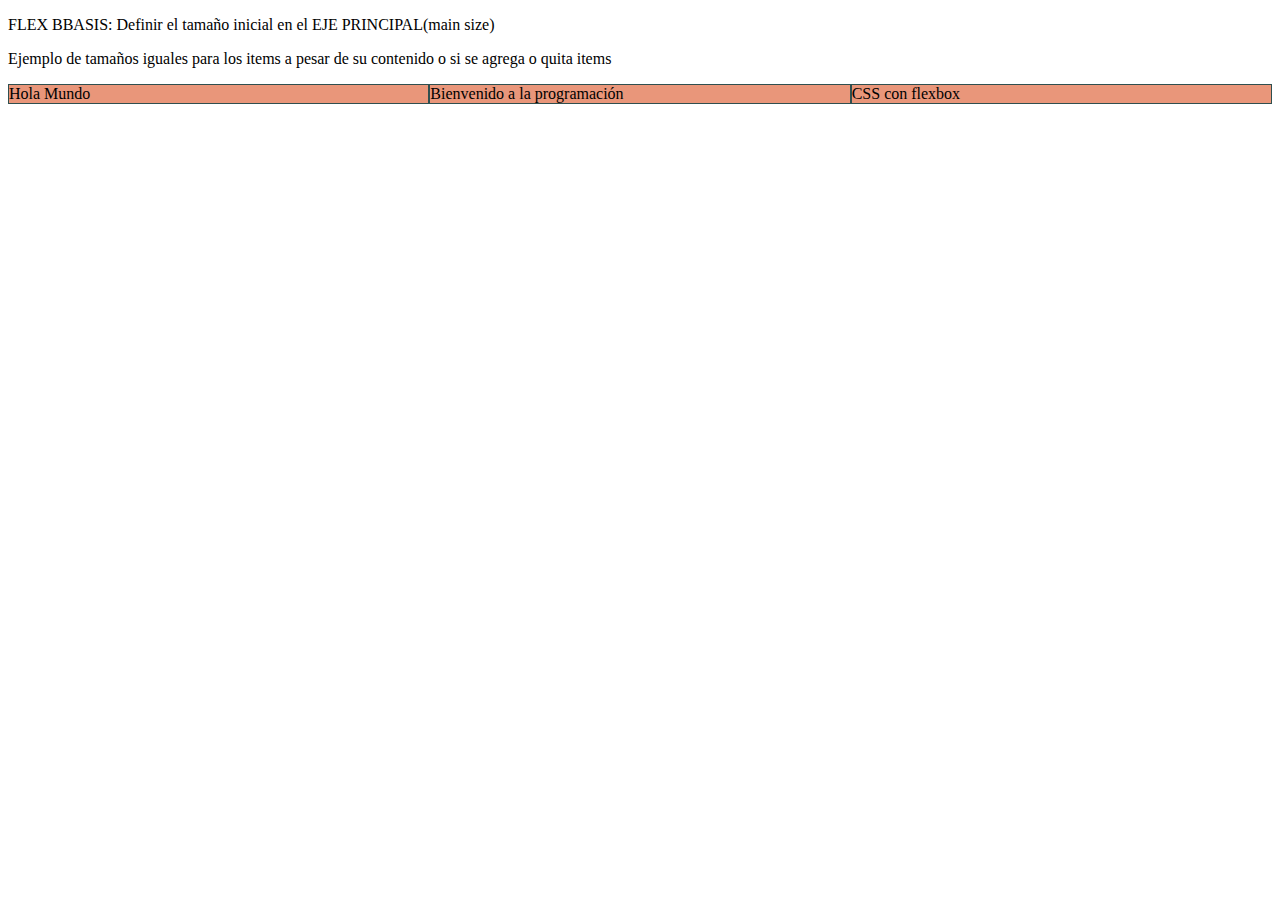
<file: examples/example04.html>
<!DOCTYPE html>
<html lang="en">
<head>
  <meta charset="UTF-8">
  <meta name="viewport" content="width=device-width, initial-scale=1.0">
  <title>Ejemplo 04</title>
  <link rel="stylesheet" href="example04.css">
</head>
<body>
  <p>FLEX BBASIS: Definir el tamaño inicial en el EJE PRINCIPAL(main size)</p>
  <p>Ejemplo de tamaños iguales para los items a pesar de su contenido o si se agrega o quita items</p>
  <div class="example04">
    <div class="item">Hola Mundo</div>
    <div class="item">Bienvenido a la programación</div>
    <div class="item">CSS con flexbox</div>
  </div>
</body>
</html>
</file>
<file: css/base.css>
* {
  padding: 0;
  margin: 0;
  border: 0;
  outline: 0;
  box-sizing: border-box;
  font-family: 'Source Sans Pro', sans-serif;
  color: #596377; 
}

a, 
a:link, 
a:visited, 
a:hover,
a:active {
  color: inherit;
  text-decoration:none;
}

ol,
ul {
  list-style: none;
}

h1, h2, h3 {
  color: #2c3e50;
}

/** Header **/

.header {
  background-color: #FFF;  
  position: sticky;
  top: 0;
  z-index: 100;  
  box-shadow: 0px 2px 4px rgba(0,0,0,0.1);
  width: 100%;  
}

.header ul {
  height: 60px;
  display: flex;
  justify-content: space-between;
  align-items: center;
  padding: 0 20px;
}

.header-left {
  display: flex;
  align-items: center;
}

.header-left img {
  width: 30px;
}

.header-left .text {
  margin-left: 10px;
  font-size: 1.6em;
}

.header-left img {
  max-width: 40px;
}

.header-right {
  font-size: 1.2em;
}

.container {
  font-size: 14px;
}

@media screen and (min-width: 760px) {

  .header ul {
    padding: 0 10px;
  }

  .header-left img {
    width: 40px;
  }

  .header-left .text {
    font-size: 2.4em;   
    margin-left: 5px;
  }
}

/* Main */
.container {
  max-width: 350px;
  margin: 0 auto;
}

.main-banner {
  display: flex;
  justify-content: center;
  align-items: center;
  margin: 30px auto;
}

.main-title {
  font-weight: 400;
  font-size: 1.5em;
}

.main-img {
  height: 60px;
}

.main-definition-img { 
  max-width: 300px;
  margin: 10px auto;
  padding: 5px;
  border: 2px solid #5E9BC6;
}

.main-subtitle {
  font-size: 1.2em;
  padding-bottom: 8px;
  margin: 15px auto 10px;
  position: relative;
}

.main-subtitle::after,
.main-subtitle::before {
  content: "";
  position: absolute;
  height: 6px;
  background: #FFB84F;
  bottom: 0;
}

.main-subtitle::after {
  left: 0;
  width: 40px;
}

.main-subtitle::before {
  left: 50px;
  width: 15px;
}

.code {
  display: inline-flex;
  background-color: #2c3e50;
  color: #FFF;
  padding: 12px;
  margin: 10px 20px 10px 0px;
  font-family: monospace;
  font-size: 14px;
  border-radius: 5px;
}

.selector {
  font-family: inherit;
  color: #FFB84F;
  padding-right: 5px;
}

.property {
  font-family: inherit;
  color: #5E9BC6;
  padding-left: 5px;
  padding-right: 3px;
}

.value {
  font-family: inherit;
  color: #D37754;
  padding-left: 5px;
}

@media (min-width: 768px) {
  .container { max-width: 760px; font-size: 16px; }  
  .main-definition-img1 { max-width: 380px; }
  .main-definition-img2 { max-width: 480px; }
  .main-description { margin: 20px auto 10px; }
  .main-title {
    font-size: 2em;
  }
}

@media screen and (min-width: 1366px) {
  .container { max-width: 1200px; }
}

@media screen and (min-width: 1440px) {
  .container { max-width: 1400px; }
}

@media screen and (max-width: 320px) {  
  .container { max-width: 300px; }
}
</file>
<file: css/flexbox.css>
.contenedor { 
			width: 300px;
			height: 200px;
			background: #FFF;
			padding: 0;
			border: 10px solid #2C3E50;
			margin: 10px auto;
		}

		.elemento {
			color: #FFF;
			margin: 5px;
			background: #E67E22;
			text-align: center;
		}

		.example {
			margin-bottom: 35px;
		}

		.element-flex1 {
			width: 30px;
			height: 30px;
		}

		.flex-content1 {
			display: flex;
			/* flex-direction: row | column | row-reverse | column-reverse*/
			flex-direction: column;
		}

		.flex-content2 {
			display: flex;
			/* Si un elemento no cabe lo baja si es wrap, si es no-wrap se ajusta a una linea no respeta el ancho y no los centra, va de izquierda a derecha*/
			/* flex-wrap: no-wrap | wrap | wrap-reverse */
			flex-wrap: wrap;
			height: 150px;
		}

		.element-flex2 {
			width: 200px;
			height: 30px;
		}
		
		.flex-content3 {
			display: flex;
			/* flex-flow: Es un atajo de flex-direction y flex-wrap */
			flex-flow: row wrap-reverse;
			height: 150px;
		}

		.element-flex3 {
			width: 150px;
			height: 30px;
		}

		.flex-content4 {
			display: flex;
			/* justify-content: flex-start | flex-end | center | space-around | space-between */
			justify-content: flex-end;
			height: 120px;
		}

		.element-flex4 {
			width: 30px;
			height: 30px;
		}

		.flex-content5 {
			display: flex;
			justify-content: center;
			height: 120px;
		}

		.element-flex5 {
			width: 30px;
			height: 30px;
		}

		.contenedor.flex-content6 {
			display: flex;
			justify-content: space-around;
			height: 120px;
			padding: 5px 0;
		}

		.element-flex6 {
			width: 30px;
			height: 30px;
			margin: 0;
		}
		
		.contenedor.flex-content7 {
			display: flex;
			justify-content: space-between;
			height: 120px;
			padding: 5px 0;
		}

		.element-flex7 {
			width: 30px;
			height: 30px;
			margin: 0;
		}

		.contenedor.flex-content8 {
			display: flex;
			justify-content: space-evenly;
			height: 120px;
			padding: 5px 0;
		}

		.element-flex8 {
			width: 30px;
			height: 30px;
			margin: 0;
		}

		.contenedor.flex-content9 {
			display: flex;
			height: 120px;
			padding: 5px 0;
			align-items: center;
		}

		.element-flex9 {
			width: 30px;
			height: 30px;
		}

		.contenedor.flex-content10 {
			display: flex;
			height: 120px;
			padding: 5px 0;
			align-items: flex-end;
		}

		.element-flex10 {
			width: 30px;
			height: 30px;
		}

		.contenedor.flex-content11 {
			display: flex;
			height: 120px;
			padding: 5px 0;
			align-items: stretch;
		}

		.element-flex11 {
			width: 30px;
		}

		.contenedor.flex-content12 {
			display: flex;
			height: 170px;
			padding: 5px 0;
			flex-direction: column;
			align-items: stretch;
		}

		.element-flex12 {
			height: 20px;
		}

		.contenedor.flex-content13 {
			display: flex;
			height: 120px;
			padding: 5px 0;
			align-items: baseline;
			position: relative;
		}

		.element-flex13 {
			width: 30px;
			height: 30px;			
		}

		.contenedor.flex-content13::before {
			content: "";
			position: absolute;
			width: 100%;
			border: 1px dashed #2C3E50;
			left: 0;
			top: 27px;
		}

		.element-flex13:nth-child(2) {
			height: 25px;
		}

		.element-flex13:nth-child(3) {
			height: 40px;
		}


		.section-additional {
			margin: 20px 0 50px;
		}

		.section-additional h2 {
			font-size: 2em;
		}

		.section-additional .link {
			color: #007db5;
			font-weight: 600;
			margin: 0 3px;
		}

		@media screen and (min-width: 768px) {
			.contenedor {
				width: 500px; 
				margin: 10px 0;
			}
		}
</file>
<file: examples/example01.css>
*,
*::before,
*::after { 
  box-sizing: border-box; 
  outline: none;
  margin: 0;
  padding: 0;
}

.example01 {
  display: flex;
  justify-content: center;
  align-items: center;
  font-size: 2em;
}

.example01::after,
.example01::before {
  content: "";
  display: block;
  height: 5px;
  flex: 1;
}

.example01::before {
  background: linear-gradient(to left, red, yellow);
  margin-right: 10px;
}

.example01::after {
  background: linear-gradient(to left, yellow, red);
  margin-left: 10px;
}
</file>
<file: examples/example02.css>
.paragraph {
  font-size: 1.5em;
}

.example02 {
  background: darkgoldenrod;
  font-size: 3em;
  display: flex;
}

.item {
  background: darkmagenta;
  flex-grow: 0.5;
}

.item:nth-child(even) {
  background: cadetblue;
}
</file>
<file: examples/example03.css>
.example03 {
  background: darkgoldenrod;
  font-size: 3em;
  display: flex;
}

.item {
  border: 1px solid darkmagenta;
  flex-shrink: 1;
  width: 500px;
}

.item:nth-child(3) {
  flex-shrink: 5;
  background: cadetblue;
}
</file>
<file: examples/example04.css>
.example04 {
  display: flex;
}

.item {
  background-color: darksalmon;
  flex-grow: 1;
  flex-basis: 0;
  border: 1px solid darkslategray;
}
</file>
